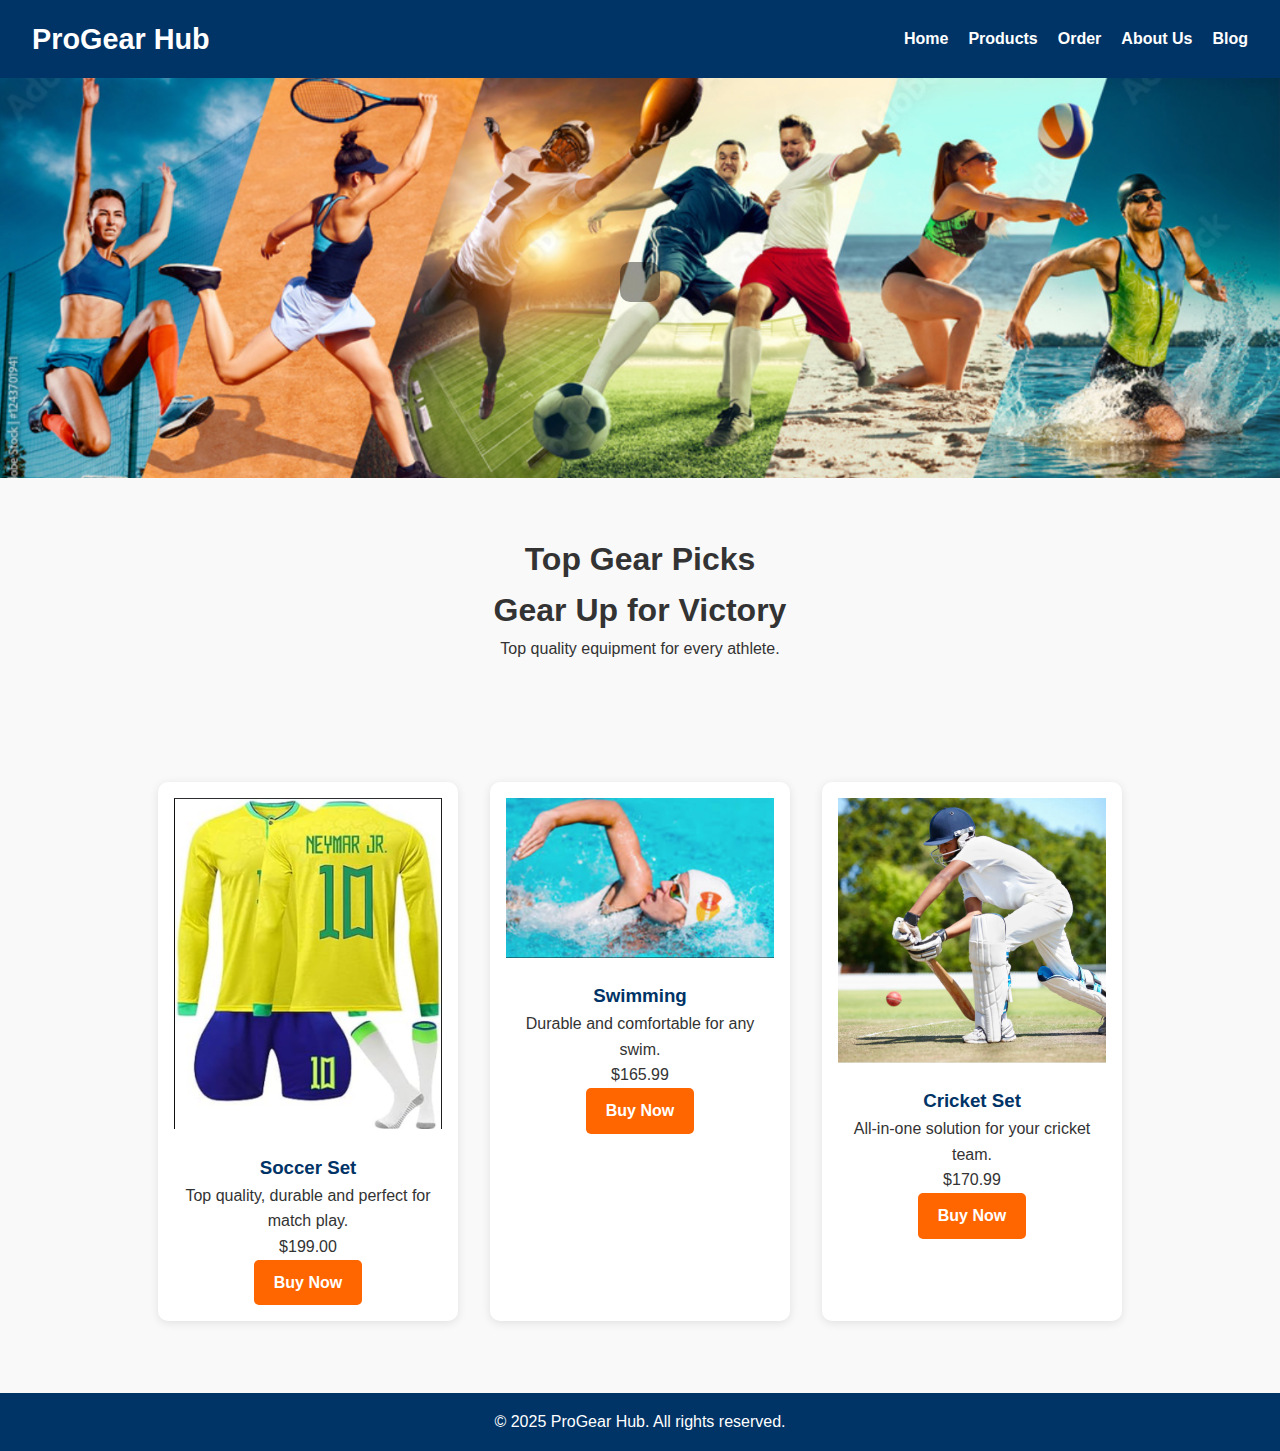
<file: index.html>
<!DOCTYPE html>
<html lang="en">
<head>
  <meta charset="UTF-8" />
  <meta name="viewport" content="width=device-width, initial-scale=1.0"/>
  <title>ProGear Hub - Order</title>
  <link rel="stylesheet" href="css/style.css" />
</head>
<body>

  <!-- Head -->
  <header>
    <div class="logo">
      <a href="#">ProGear Hub</a>
    </div>
    <ul class="nav-menu">
      <li><a href="#">Home</a></li>
      <li><a href="products.html">Products</a></li>
      <li><a href="order.html">Order</a></li>
      <li><a href="about.html">About Us</a></li>
      <li><a href="blog.html">Blog</a></li>
    </ul>
  </header>

  <!-- Hero Banner -->
  <section class="hero">
    <img src="images/sales.png" alt="Sports banner">
    <div class="hero-text">
    </div>
  </section>

  <!-- Título da seção de produtos -->
  <section class="top-picks">
    <h1>Top Gear Picks</h1>
     <h2>Gear Up for Victory</h2>
      <p>Top quality equipment for every athlete.</p>
  </section>

  <!-- Seção de Produtos -->
  <section class="products">
    <div class="product-card">
      <img src="images/soccer.png" alt="Soccer">
      <h3>Soccer Set</h3>
      <p>Top quality, durable and perfect for match play.</p>
      <p>$199.00</p>
      <a href="checkout.html" class="buy-btn">Buy Now</a>
    </div>
    <div class="product-card">
      <img src="images/swimming.png" alt="Swimming">
      <h3>Swimming</h3>
      <p>Durable and comfortable for any swim.</p>
      <p>$165.99</p>
      <a href="checkout.html" class="buy-btn">Buy Now</a>
    </div>
    <div class="product-card">
      <img src="images/cricket.png" alt="cricket">
      <h3>Cricket Set</h3>
      <p>All-in-one solution for your cricket team.</p>
      <p>$170.99</p>
      <a href="checkout.html" class="buy-btn">Buy Now</a>
    </div>
  </section>

  <!-- Footer -->
  <footer>
    <p>&copy; 2025 ProGear Hub. All rights reserved.</p>
  </footer>

</body>
</html>
</file>
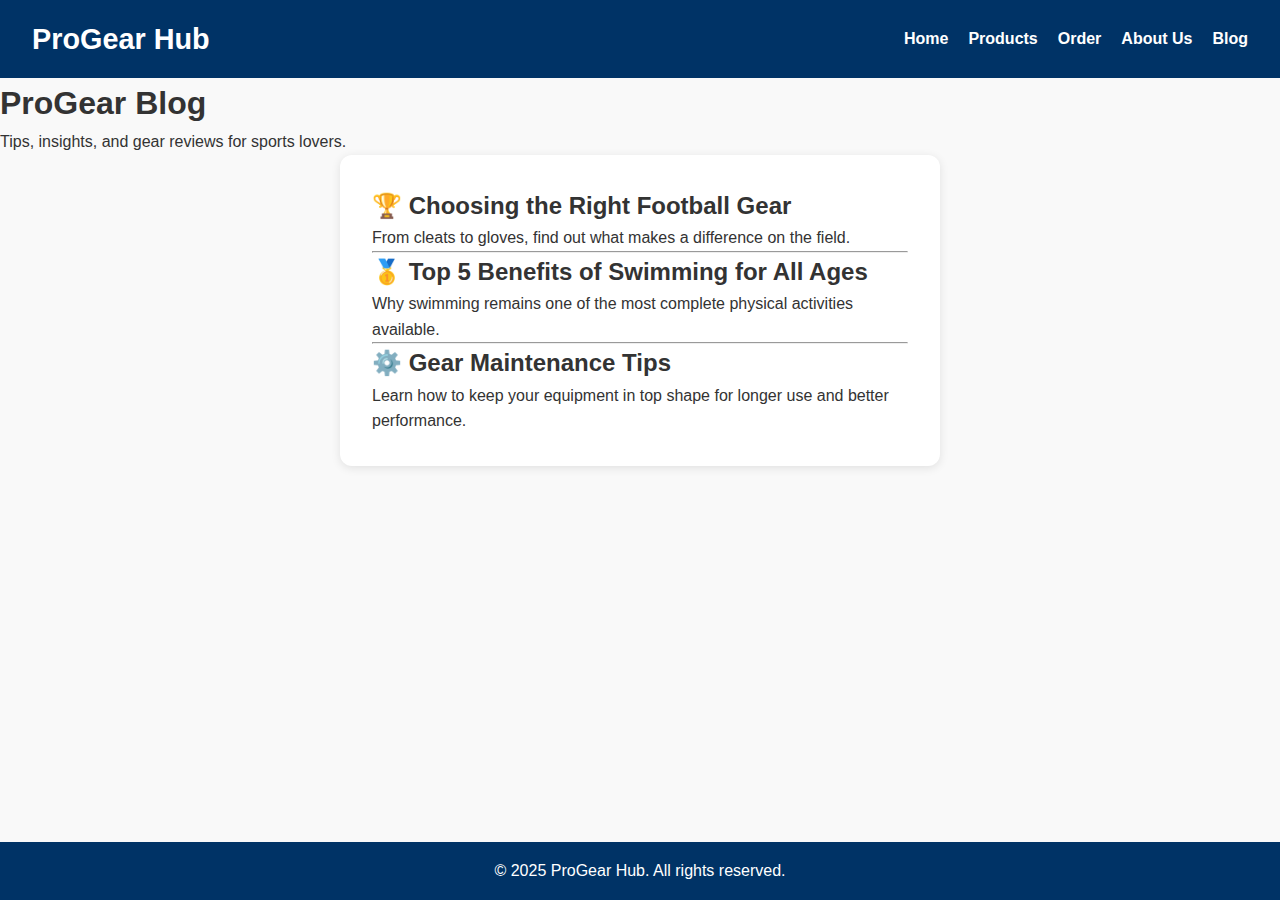
<file: blog.html>
<!DOCTYPE html>
<html lang="en">
<head>
  <meta charset="UTF-8" />
  <meta name="viewport" content="width=device-width, initial-scale=1.0"/>
  <title>Blog - ProGear Hub</title>
    <link rel="stylesheet" href="css/style.css" />
</head>
<body>
 <header>
    <div class="logo"><a href="index.html">ProGear Hub</a>
    </div>
    <ul class="nav-menu">
      <li><a href="index.html">Home</a></li>
      <li><a href="products.html">Products</a></li>
      <li><a href="order.html">Order</a></li>
      <li><a href="about.html">About Us</a></li>
      <li><a href="blog.html">Blog</a></li>
    </ul>
  </header>

  <section class="page-title">
    <h1>ProGear Blog</h1>
    <p>Tips, insights, and gear reviews for sports lovers.</p>
  </section>

  <section class="order-form">
    <article>
      <h2>🏆 Choosing the Right Football Gear</h2>
      <p>From cleats to gloves, find out what makes a difference on the field.</p>
    </article>
    <hr>
    <article>
      <h2>🥇 Top 5 Benefits of Swimming for All Ages</h2>
      <p>Why swimming remains one of the most complete physical activities available.</p>
    </article>
    <hr>
    <article>
      <h2>⚙️ Gear Maintenance Tips</h2>
      <p>Learn how to keep your equipment in top shape for longer use and better performance.</p>
    </article>
  </section>

  <footer>
    <p>&copy; 2025 ProGear Hub. All rights reserved.</p>
  </footer>

</body>
</html>
</file>
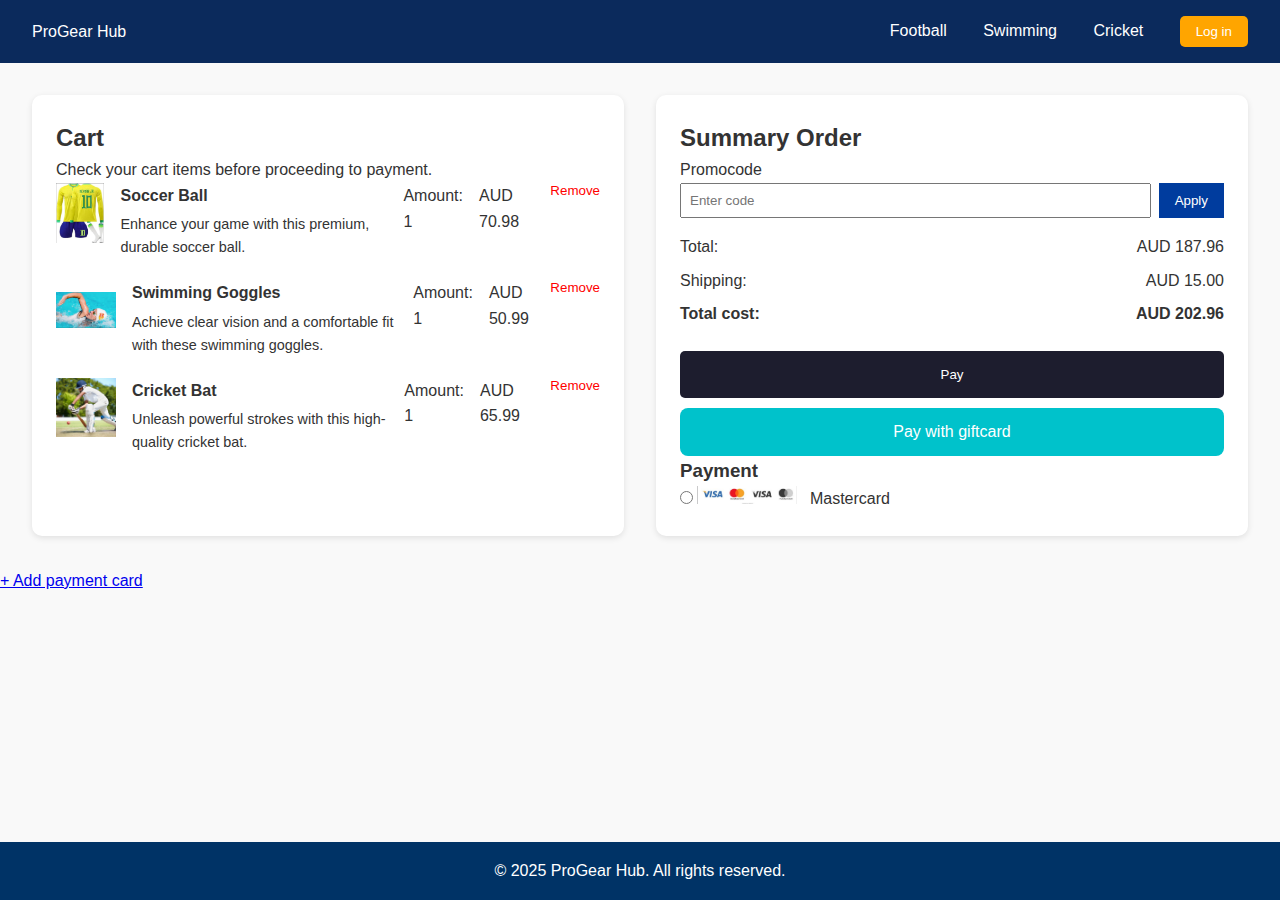
<file: checkout.html>
<!DOCTYPE html>
<html lang="en">
<head>
  <meta charset="UTF-8" />
  <meta name="viewport" content="width=device-width, initial-scale=1.0"/>
  <title>Checkout - ProGear Hub</title>
    <link rel="stylesheet" href="css/style.css" />
</head>
<body>
  <header class="checkout-header">
    <div class="logo">ProGear Hub</div>
    <nav>
      <a href="#">Football</a>
      <a href="#">Swimming</a>
      <a href="#">Cricket</a>
      <button class="login-btn">Log in</button>
    </nav>
  </header>

  <main class="checkout-container">
    <section class="cart">
      <h2>Cart</h2>
      <p>Check your cart items before proceeding to payment.</p>

      <div class="cart-item">
        <img src="images/soccer.png" alt="Soccer Ball" />
        <div class="item-details">
          <strong>Soccer Ball</strong>
          <p>Enhance your game with this premium, durable soccer ball.</p>
        </div>
        <div class="quantity">Amount: 1</div>
        <div class="price">AUD 70.98</div>
        <button class="remove">Remove</button>
      </div>

      <div class="cart-item">
        <img src="images/swimming.png" alt="Swimming Goggles" />
        <div class="item-details">
          <strong>Swimming Goggles</strong>
          <p>Achieve clear vision and a comfortable fit with these swimming goggles.</p>
        </div>
        <div class="quantity">Amount: 1</div>
        <div class="price">AUD 50.99</div>
        <button class="remove">Remove</button>
      </div>

      <div class="cart-item">
        <img src="images/cricket.png" alt="Cricket Bat" />
        <div class="item-details">
          <strong>Cricket Bat</strong>
          <p>Unleash powerful strokes with this high-quality cricket bat.</p>
        </div>
        <div class="quantity">Amount: 1</div>
        <div class="price">AUD 65.99</div>
        <button class="remove">Remove</button>
      </div>
    </section>

    <section class="summary">
      <h2>Summary Order</h2>
      <label for="promo">Promocode</label>
      <div class="promo-input">
        <input type="text" id="promo" placeholder="Enter code" />
        <button class="apply">Apply</button>
      </div>
      <div class="summary-line"><span>Total:</span><span>AUD 187.96</span></div>
      <div class="summary-line"><span>Shipping:</span><span>AUD 15.00</span></div>
      <div class="summary-line total"><span>Total cost:</span><span>AUD 202.96</span></div>

      <button class="pay-btn">Pay</button>
      <button class="giftcard-btn">Pay with giftcard</button>

      <div class="payment-options">
        <h3>Payment</h3>
        <label><input type="radio" name="payment" /> <img src="images/cards.png" alt="Mastercard"> Mastercard</label>
      </div>
    </section>
  </main>
</body>
</html>

    <a href="#" class="add-card">+ Add payment card</a>
   </section>
 </main>
</body>
 <footer>
    <p>&copy; 2025 ProGear Hub. All rights reserved.</p>
  </footer>
</html>
</file>
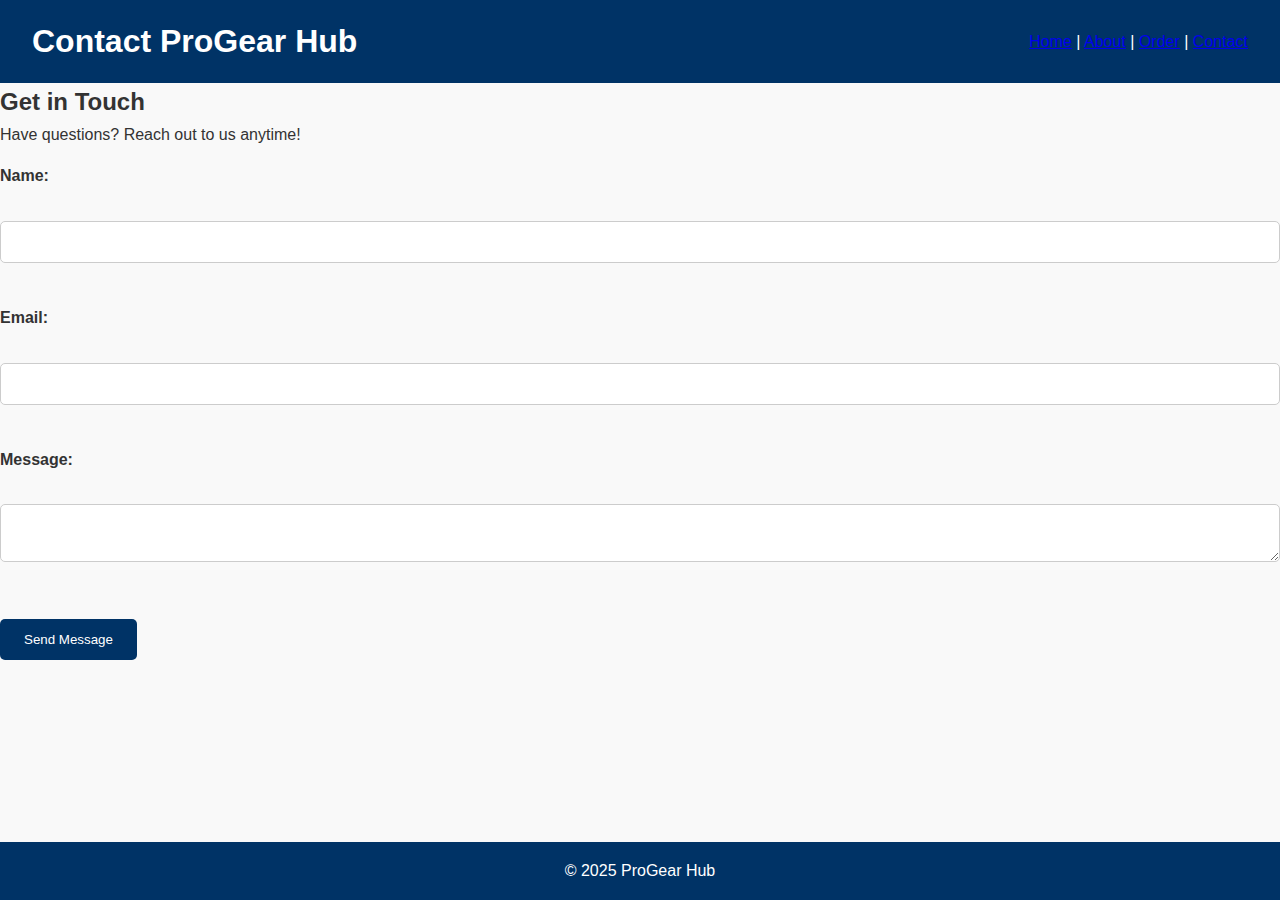
<file: contact.html>
<!DOCTYPE html>
<html lang="en">
<head>
    <meta charset="UTF-8">
    <title>Contact Us - ProGear Hub</title>
    <link rel="stylesheet" href="css/style.css">
</head>
<body>
    <header>
        <h1>Contact ProGear Hub</h1>
        <nav>
            <a href="index.html">Home</a> |
            <a href="about.html">About</a> |
            <a href="order.html">Order</a> |
            <a href="contact.html">Contact</a>
        </nav>
    </header>

    <main>
        <h2>Get in Touch</h2>
        <p>Have questions? Reach out to us anytime!</p>
        <form action="contact_process.php" method="POST">
            <label for="name">Name:</label><br>
            <input type="text" id="name" name="name" required><br><br>

            <label for="email">Email:</label><br>
            <input type="email" id="email" name="email" required><br><br>

            <label for="message">Message:</label><br>
            <textarea id="message" name="message" required></textarea><br><br>

            <button type="submit">Send Message</button>
        </form>
    </main>

    <footer>
        <p>&copy; 2025 ProGear Hub</p>
    </footer>
</body>
</html>
</file>
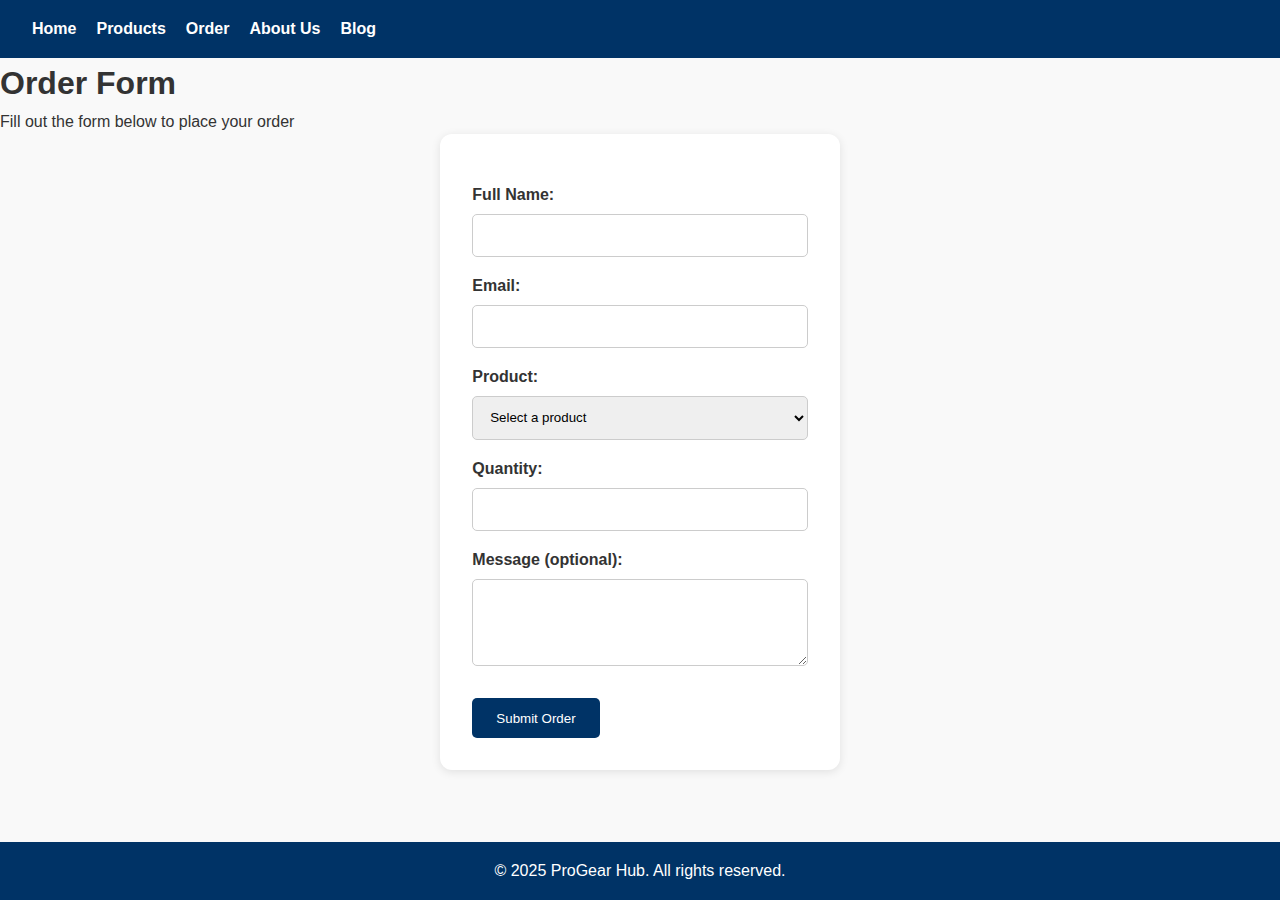
<file: order.html>
<!DOCTYPE html>
<html lang="en">
<head>
  <meta charset="UTF-8" />
  <meta name="viewport" content="width=device-width, initial-scale=1.0"/>
  <title>ProGear Hub - Order</title>
  <link rel="stylesheet" href="css/style.css" />
</head>
<body>
  <header>
   <ul class="nav-menu">
     <li><a href="index.html">Home</a></li>
     <li><a href="products.html">Products</a></li>
     <li><a href="order.html">Order</a></li>
     <li><a href="about.html">About Us</a></li>
     <li><a href="blog.html">Blog</a></li>
   </ul>
  </header>

  <section class="page-title">
    <h1>Order Form</h1>
    <p>Fill out the form below to place your order</p>
  </section>

  <section class="order-form">
    <form action="#" method="post">
      <label for="name">Full Name:</label>
      <input type="text" id="name" name="name" required />

      <label for="email">Email:</label>
      <input type="email" id="email" name="email" required />

      <label for="product">Product:</label>
      <select id="product" name="product" required>
        <option value="">Select a product</option>
        <option value="soccer-ball">Soccer</option>
        <option value="tennis-racket">Cricket</option>
        <option value="swimming-goggles">Swimming</option>
      </select>

      <label for="quantity">Quantity:</label>
      <input type="number" id="quantity" name="quantity" min="1" required />

      <label for="message">Message (optional):</label>
      <textarea id="message" name="message" rows="4"></textarea>

      <button type="submit">Submit Order</button>
    </form>
  </section>

  <footer>
    <p>&copy; 2025 ProGear Hub. All rights reserved.</p>
  </footer>
</body>
</html>
</file>
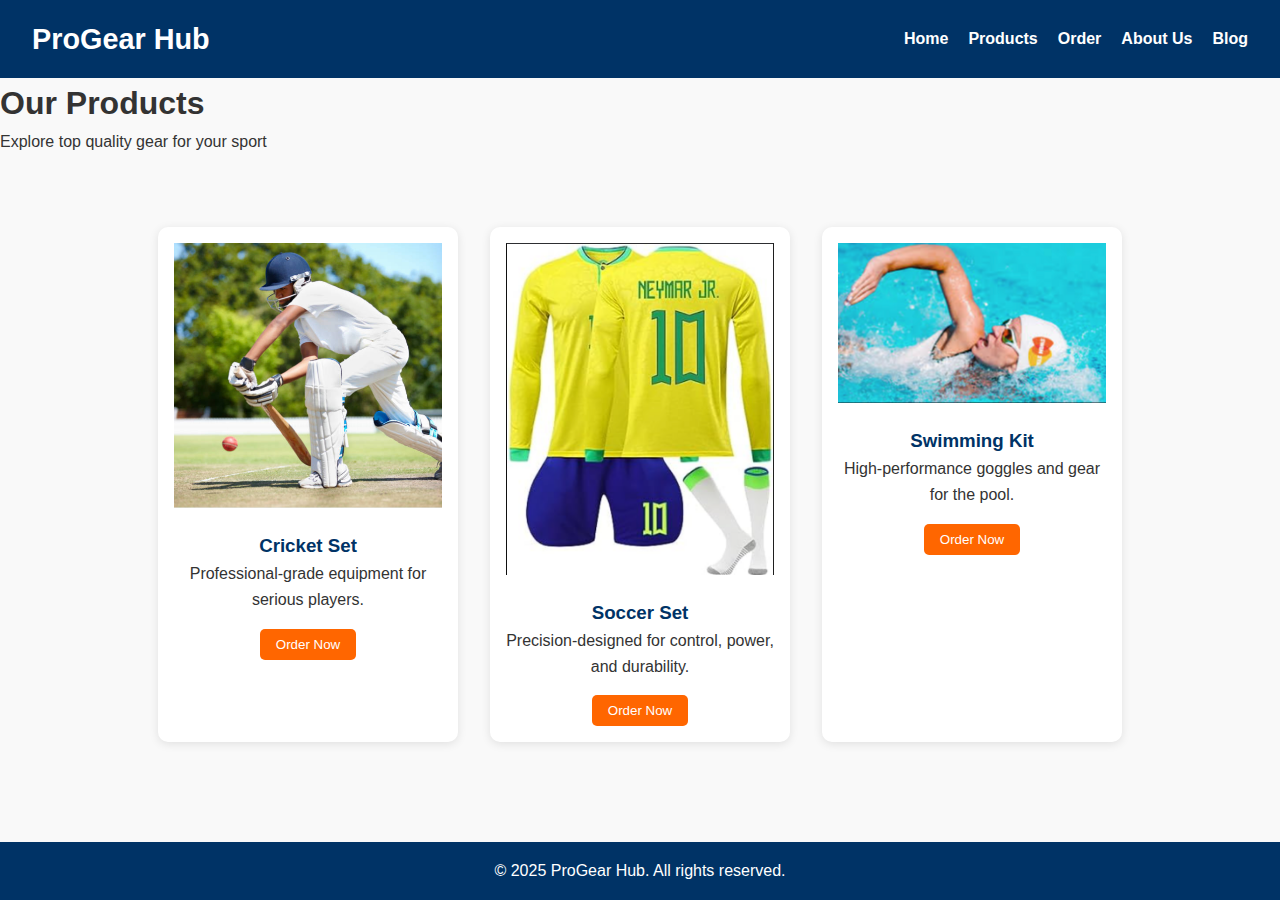
<file: products.html>
<!DOCTYPE html>
<html lang="en">
<head>
  <meta charset="UTF-8" />
  <meta name="viewport" content="width=device-width, initial-scale=1.0"/>
  <title>ProGear Hub - Products</title>
  <link rel="stylesheet" href="css/style.css" />
</head>
<body>
  <header>
    <div class="logo"><a href="index.html">ProGear Hub</a></div>
    <ul class="nav-menu">
      <li><a href="index.html">Home</a></li>
      <li><a href="products.html">Products</a></li>
      <li><a href="order.html">Order</a></li>
      <li><a href="about.html">About Us</a></li>
      <li><a href="blog.html">Blog</a></li>
    </ul>
  </header>

  <section class="page-title">
    <h1>Our Products</h1>
    <p>Explore top quality gear for your sport</p>
  </section>

  <section class="products">
    <div class="product-card">
      <img src="images/cricket.png" alt="Cricket Gear">
      <h3>Cricket Set</h3>
      <p>Professional-grade equipment for serious players.</p>
      <button onclick="location.href='order.html'">Order Now</button>
    </div>
    <div class="product-card">
      <img src="images/soccer.png" alt="Soccer">
      <h3>Soccer Set</h3>
      <p>Precision-designed for control, power, and durability.</p>
      <button onclick="location.href='order.html'">Order Now</button>
    </div>
    <div class="product-card">
      <img src="images/swimming.png" alt="Swimming Gear">
      <h3>Swimming Kit</h3>
      <p>High-performance goggles and gear for the pool.</p>
      <button onclick="location.href='order.html'">Order Now</button>
    </div>
  </section>

  <footer>
    <p>&copy; 2025 ProGear Hub. All rights reserved.</p>
  </footer>
</body>
</html>
</file>
<file: css/style.css>
* {
  margin: 0;
  padding: 0;
  box-sizing: border-box;
}

body {
  font-family: 'Segoe UI', Tahoma, Geneva, Verdana, sans-serif;
  background-color: #f9f9f9;
  color: #333;
  line-height: 1.6;
  min-height: 100vh;
  display: flex;
  flex-direction: column;
}

/* Head */
header {
  background-color: #003366;
  color: #fff;
  padding: 1rem 2rem;
  display: flex;
  justify-content: space-between;
  align-items: center;
  flex-wrap: wrap;
}

.logo a {
  font-size: 1.8rem;
  font-weight: bold;
  text-decoration: none;
  color: white;
}

.nav-menu {
  list-style: none;
  display: flex;
  gap: 20px;
  margin: 0;
  padding: 0;
}

.nav-menu li a {
  text-decoration: none;
  color: white;
  font-weight: bold;
}

.nav-menu li a:hover {
  color: #ffa500; /* ou laranja, cor de destaque */
}


/* Hero Banner */
.hero {
  position: relative;
  text-align: center;
}

.hero img {
  width: 100%;
  max-height: 400px;
  object-fit: cover;
}

.hero-text {
  position: absolute;
  top: 50%;
  left: 50%;
  transform: translate(-50%, -50%);
  color: white;
  text-align: center;
  padding: 20px;
  background-color: rgba(0, 0, 0, 0.4);
  border-radius: 10px;
}

/* top pick */
.top-picks {
  text-align: center;
  margin: 3rem 1rem;
}

.top-picks h2 {
  font-size: 2rem;
  color: #333;
}

/* Products */
.products {
  display: flex;
  margin: 40px 0;
  justify-content: center;
  gap: 2rem;
  padding: 2rem;
  flex-wrap: wrap;
}

.product-card {
  background-color: white;
  border-radius: 10px;
  box-shadow: 0 2px 10px rgba(0, 0, 0, 0.1);
  padding: 1rem;
  max-width: 300px;
  text-align: center;
}

.product-card img {
  max-width: 100%;
  height: auto;
}

.product-card h3 {
  margin-top: 1rem;
  color: #003366;
}

.product-card button {
  margin-top: 1rem;
  background-color: #ff6600;
  color: white;
  border: none;
  padding: 0.5rem 1rem;
  cursor: pointer;
  border-radius: 5px;
}

/* Form de Pedido */
.order-form {
  padding: 2rem;
  max-width: 600px;
  margin: 0 auto;
  background-color: #fff;
  border-radius: 12px;
  box-shadow: 0 2px 10px rgba(0,0,0,0.1);
}

form label {
  display: block;
  margin-top: 1rem;
  font-weight: bold;
}

form input, form select, form textarea {
  width: 100%;
  padding: 0.8rem;
  margin-top: 0.4rem;
  border: 1px solid #ccc;
  border-radius: 5px;
}

form button {
  margin-top: 1.5rem;
  padding: 0.8rem 1.5rem;
  background-color: #003366;
  color: white;
  border: none;
  border-radius: 5px;
  cursor: pointer;
}

/* Footer */
footer {
  text-align: center;
  padding: 1rem;
  background-color: #003366;
  color: white;
  margin-top: auto;
}

/* Responsive */
@media (max-width: 768px) {
  .nav-menu {
    flex-direction: column;
    gap: 0.8rem;
    margin-top: 1rem;
  }

  .products {
    flex-direction: column;
    align-items: center;
  }

  .page-title h1 {
    font-size: 2rem;
  }

  .product-card {
    width: 90%;
  }

  header {
    flex-direction: column;
    align-items: flex-start;
  }
}

@media (max-width: 480px) {
  .page-title h1 {
    font-size: 1.5rem;
  }

  form input, form select, form textarea {
    padding: 0.6rem;
  }

  form button {
    width: 100%;
  }
}
@media (max-width: 768px) {
  .checkout-container {
    flex-direction: column;
    padding: 1rem;
  }

  .cart,
  .summary {
    width: 100%;
  }

  .cart-item {
    flex-direction: row;
    align-items: center;
  }

  .cart-item img {
    width: 50px;
    height: 50px;
  }

  .promo-input {
    flex-direction: column;
  }

  .payment-options img {
    width: 80px;
    margin: 0.3rem;
  }
}

.about-section {
  display: flex;
  margin: 40px 0;
  flex-direction: column;
  align-items: center;
  justify-content: center;
  min-height: 80vh; /* Faz com que fique centralizado na altura da tela */
  text-align: center;
  padding: 20px;
}

.about-card {
  background-color: #fff;
  padding: 30px;
  border-radius: 15px;
  box-shadow: 0 4px 10px rgba(0, 0, 0, 0.1);
  max-width: 700px;
  margin-top: 20px;
}

.checkout-header {
  background-color: #0b2a5c;
  color: white;
  display: flex;
  justify-content: space-between;
  padding: 1rem 2rem;
  align-items: center;
}
.checkout-header nav a {
  color: white;
  margin: 0 1rem;
  text-decoration: none;
}
.login-btn {
  background-color: orange;
  color: white;
  border: none;
  padding: 0.5rem 1rem;
  margin-left: 1rem;
  border-radius: 5px;
  cursor: pointer;
}
.checkout-container {
  display: flex;
  padding: 2rem;
  gap: 2rem;
}
.cart, .summary {
  background: #fff;
  padding: 1.5rem;
  border-radius: 10px;
  flex: 1;
  box-shadow: 0 2px 6px rgba(0,0,0,0.1);
}
.cart-item {
  display: flex;
  align-items: flex-start;
  gap: 1rem;
  margin-bottom: 1rem;
}
.cart-item img {
  width: 60px;
  height: 60px;
  object-fit: contain;
}
.item-details p {
  margin: 0.3rem 0;
  font-size: 0.9rem;
}
.remove {
  background: none;
  border: none;
  color: red;
  cursor: pointer;
}
.summary-line {
  display: flex;
  justify-content: space-between;
  margin: 0.5rem 0;
}
.summary-line.total {
  font-weight: bold;
}
.pay-btn, .giftcard-btn {
  width: 100%;
  margin-top: 1rem;
  padding: 1rem;
  border: none;
  cursor: pointer;
  border-radius: 5px;
}
.pay-btn {
  background-color: #1d1d2e;
  color: white;
}
.giftcard-btn {
  background: #00c2cb;
  color: #333;
}
.promo-input {
  display: flex;
  gap: 0.5rem;
  margin-bottom: 1rem;
}
.promo-input input {
  flex: 1;
  padding: 0.5rem;
}
.apply {
  background-color: #003c9e;
  color: white;
  border: none;
  padding: 0.5rem 1rem;
}
.payment-options img {
  width: 100px;
  margin-right: 0.5rem;
}

.buy-btn {
  display: inline-block;
  padding: 10px 20px;
  background-color: #ff6600;
  color: white;
  text-decoration: none;
  border-radius: 5px;

.card-icon {
  width: 350px;  
  height: auto;
  margin-right: 10px;
  vertical-align: middle;
}

  font-weight: bold;
}
.buy-btn:hover {
  background-color: #e65c00;
}
button.giftcard-btn {
  background-color: #00c2cb; /* Azul claro / ciano */
  color: white;
  padding: 15px;
  border: none;
  border-radius: 8px;
  font-size: 16px;
  cursor: pointer;
  width: 100%;
  margin-top: 10px;
}

button.giftcard-btn:hover {
  background-color: #009aa2;
}
</file>
